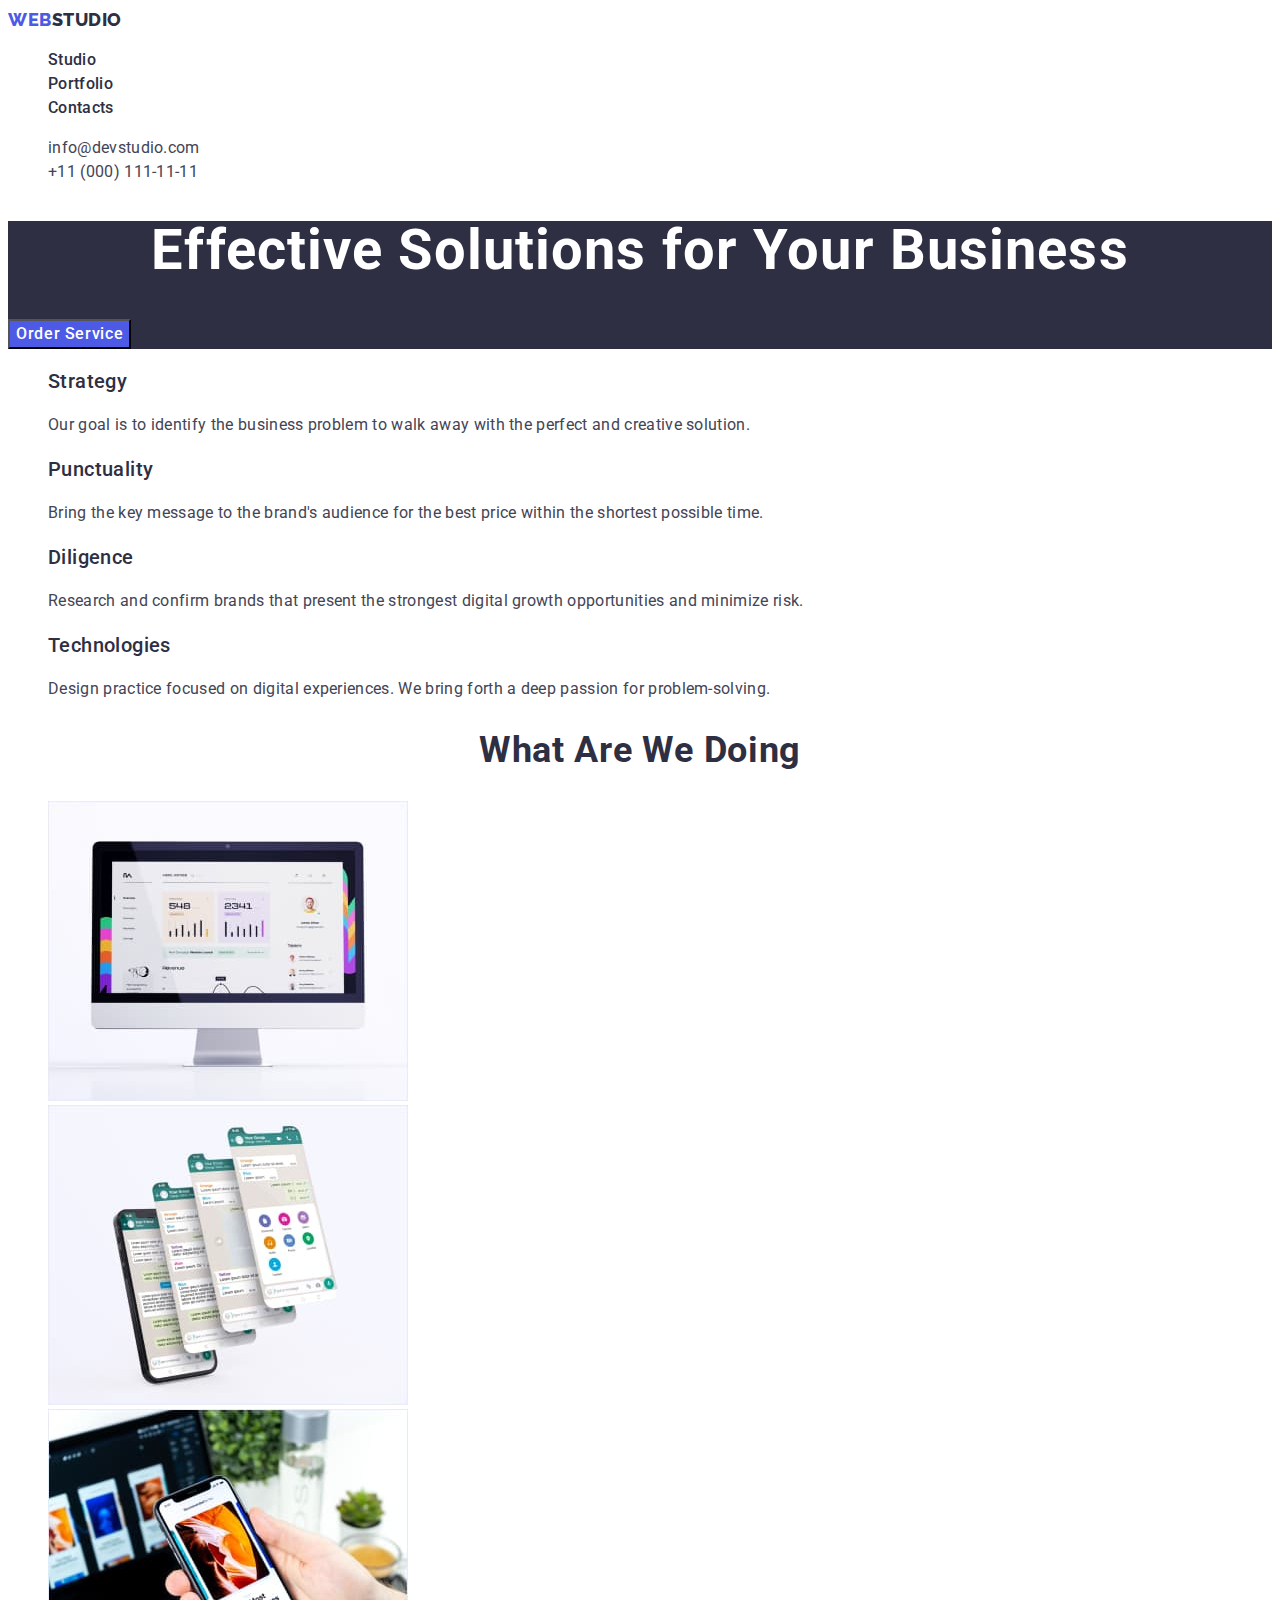
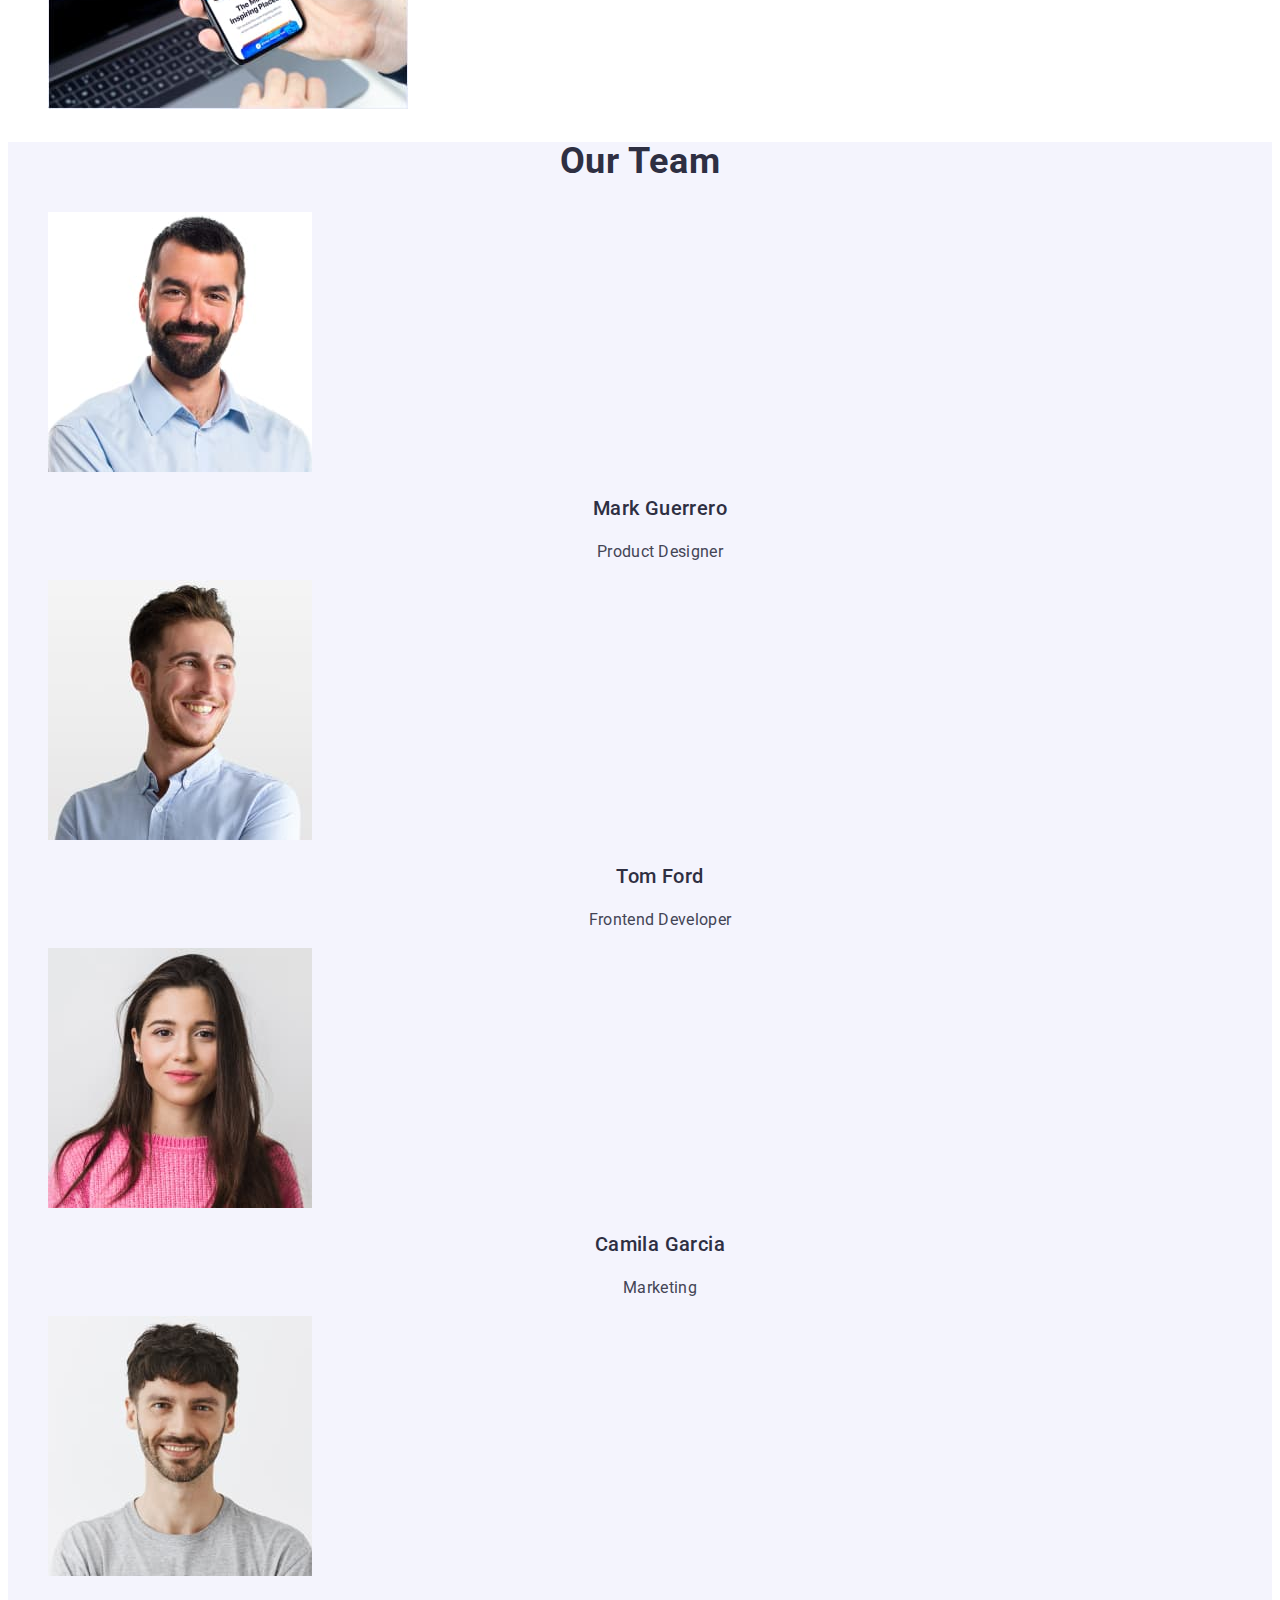
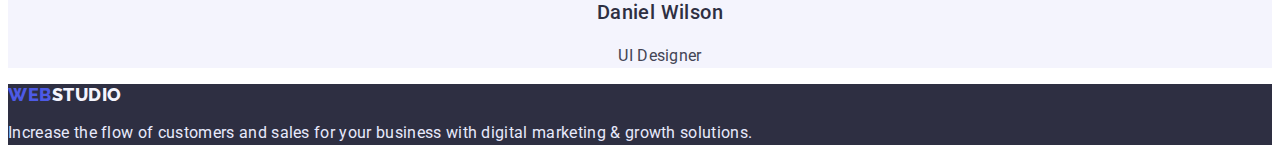
<file: index.html>
<!DOCTYPE html>
<html lang="en">
  <head>
    <meta charset="UTF-8" />
    <meta http-equiv="X-UA-Compatible" content="IE=edge" />
    <meta name="viewport" content="width=device-width, initial-scale=1.0" />
    <title>WebStudio</title>
    <link href="
    <link rel="preconnect" href="https://fonts.googleapis.com" />
    <link rel="preconnect" href="https://fonts.gstatic.com" crossorigin />
    <link
      href="https://fonts.googleapis.com/css2?family=Raleway:wght@800&family=Roboto:wght@400;500;700;900&display=swap"
      rel="stylesheet"
    />

    <link rel="stylesheet" href="./css/styles.css" />
  </head>
  <body>
    <header class="header">
      <nav class="header-navigation">
        <a class="header-logo link" href="./index.html">
          <span class="blue-word">Web</span>Studio</a
        >
        <ul class="header-list list">
          <li class="header-iten">
            <a class="header-link link" href="./index.html">Studio</a>
          </li>
          <li class="header-iten">
            <a class="header-link link" href="./portfolio.html">Portfolio</a>
          </li>
          <li class="header-iten">
            <a class="header-link link" href="./index.html">Contacts</a>
          </li>
        </ul>
      </nav>
      <address>
        <ul class="header-list list">
          <li class="header-iten link">
            <a class="header-amail link" href="mailto:info@devstudio.com"
              >info@devstudio.com</a
            >
          </li>
          <li class="header-iten link">
            <a class="header-tel link" href="tel:+110001111111"
              >+11 (000) 111-11-11</a
            >
          </li>
        </ul>
      </address>
    </header>

    <main>
      <!--Секция 1-->
      <section class="section1-fone">
        <h1 class="section1-heading">Effective Solutions for Your Business</h1>
        <button class="section1-btn" type="button">Order Service</button>
      </section>

      <!--Секция 2-->
      <section class="section2">
        <h2 class="visually-hidden">features</h2>
        <ul class="section2-list list">
          <li class="section2-item">
            <h3 class="section2-items">Strategy</h3>
            <p class="section2-tille">
              Our goal is to identify the business problem to walk away with the
              perfect and creative solution.
            </p>
          </li>
          <li class="section2-item">
            <h3 class="section2-items">Punctuality</h3>
            <p class="section2-tille">
              Bring the key message to the brand's audience for the best price
              within the shortest possible time.
            </p>
          </li>
          <li class="section2-item">
            <h3 class="section2-items">Diligence</h3>
            <p class="section2-tille">
              Research and confirm brands that present the strongest digital
              growth opportunities and minimize risk.
            </p>
          </li>
          <li class="section2-item">
            <h3 class="section2-items">Technologies</h3>
            <p class="section2-tille">
              Design practice focused on digital experiences. We bring forth a
              deep passion for problem-solving.
            </p>
          </li>
        </ul>
      </section>
      <!--Секция 3-->
      <section class="section3">
        <h2 class="section3-caption">What are we doing</h2>
        <ul class="section3-list list">
          <li class="section3-item">
            <img
              class="section3-img"
              src="./images/img1.jpg"
              alt="Research"
              width="360"
            />
          </li>
          <li class="section3-item">
            <img
              class="section3-img"
              src="./images/img2.jpg"
              alt="Communication"
              width="360"
            />
          </li>
          <li class="section3-item">
            <img
              class="section3-img"
              src="./images/img3.jpg"
              alt="Trips"
              width="360"
            />
          </li>
        </ul>
      </section>
      <!--Секция 4 -->
      <section class="section4">
        <h2 class="section4-title">Our Team</h2>
        <ul class="section4-list list">
          <li class="section4-item">
            <img
              class="section4-img"
              src="./images/img4.jpg"
              alt="Mark Guerrero"
              width="264"
            />
            <h3 class="section4-items">Mark Guerrero</h3>
            <p class="section4-desc">Product Designer</p>
          </li>

          <li class="section4-item">
            <img
              class="section4-img"
              src="./images/img5.jpg"
              alt="TTom Ford"
              width="264"
            />
            <h3 class="section4-items">Tom Ford</h3>
            <p class="section4-desc">Frontend Developer</p>
          </li>

          <li class="section4-item">
            <img
              class="section4-img"
              src="./images/img6.jpg"
              alt="Camila Garcia"
              width="264"
            />
            <h3 class="section4-items">Camila Garcia</h3>
            <p class="section4-desc">Marketing</p>
          </li>

          <li class="section4-item">
            <img
              class="section4-img"
              src="./images/img7.jpg"
              alt="Daniel Wilson"
              width="264"
            />
            <h3 class="section4-items">Daniel Wilson</h3>
            <p class="section4-desc">UI Designer</p>
          </li>
        </ul>
      </section>
    </main>

    <!--Футер-->
    <footer class="footer-fone">
      <a class="footer-logo link" href="./index.html">
        <span class="footer-blue-word">Web</span>Studio</a
      >
      <p class="footer-text">
        Increase the flow of customers and sales for your business with digital
        marketing & growth solutions.
      </p>
    </footer>
  </body>
</html>
</file>
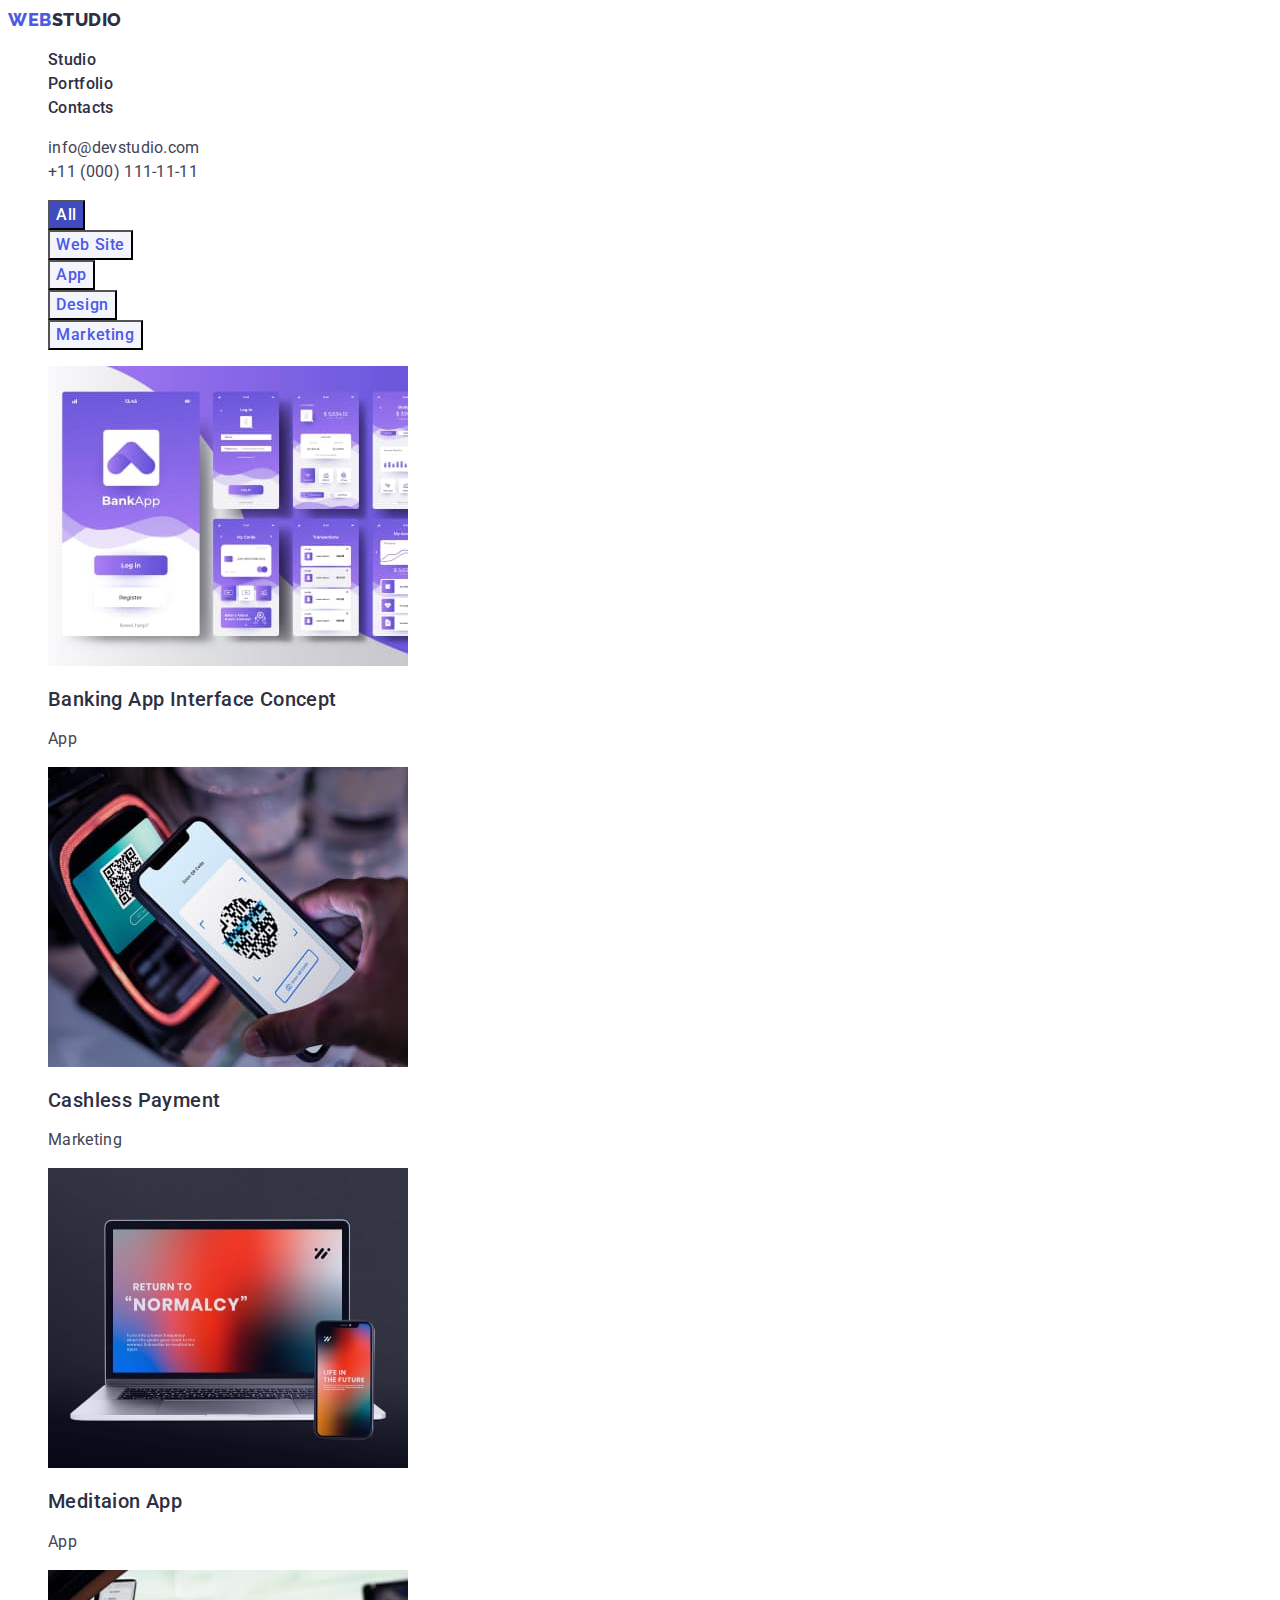
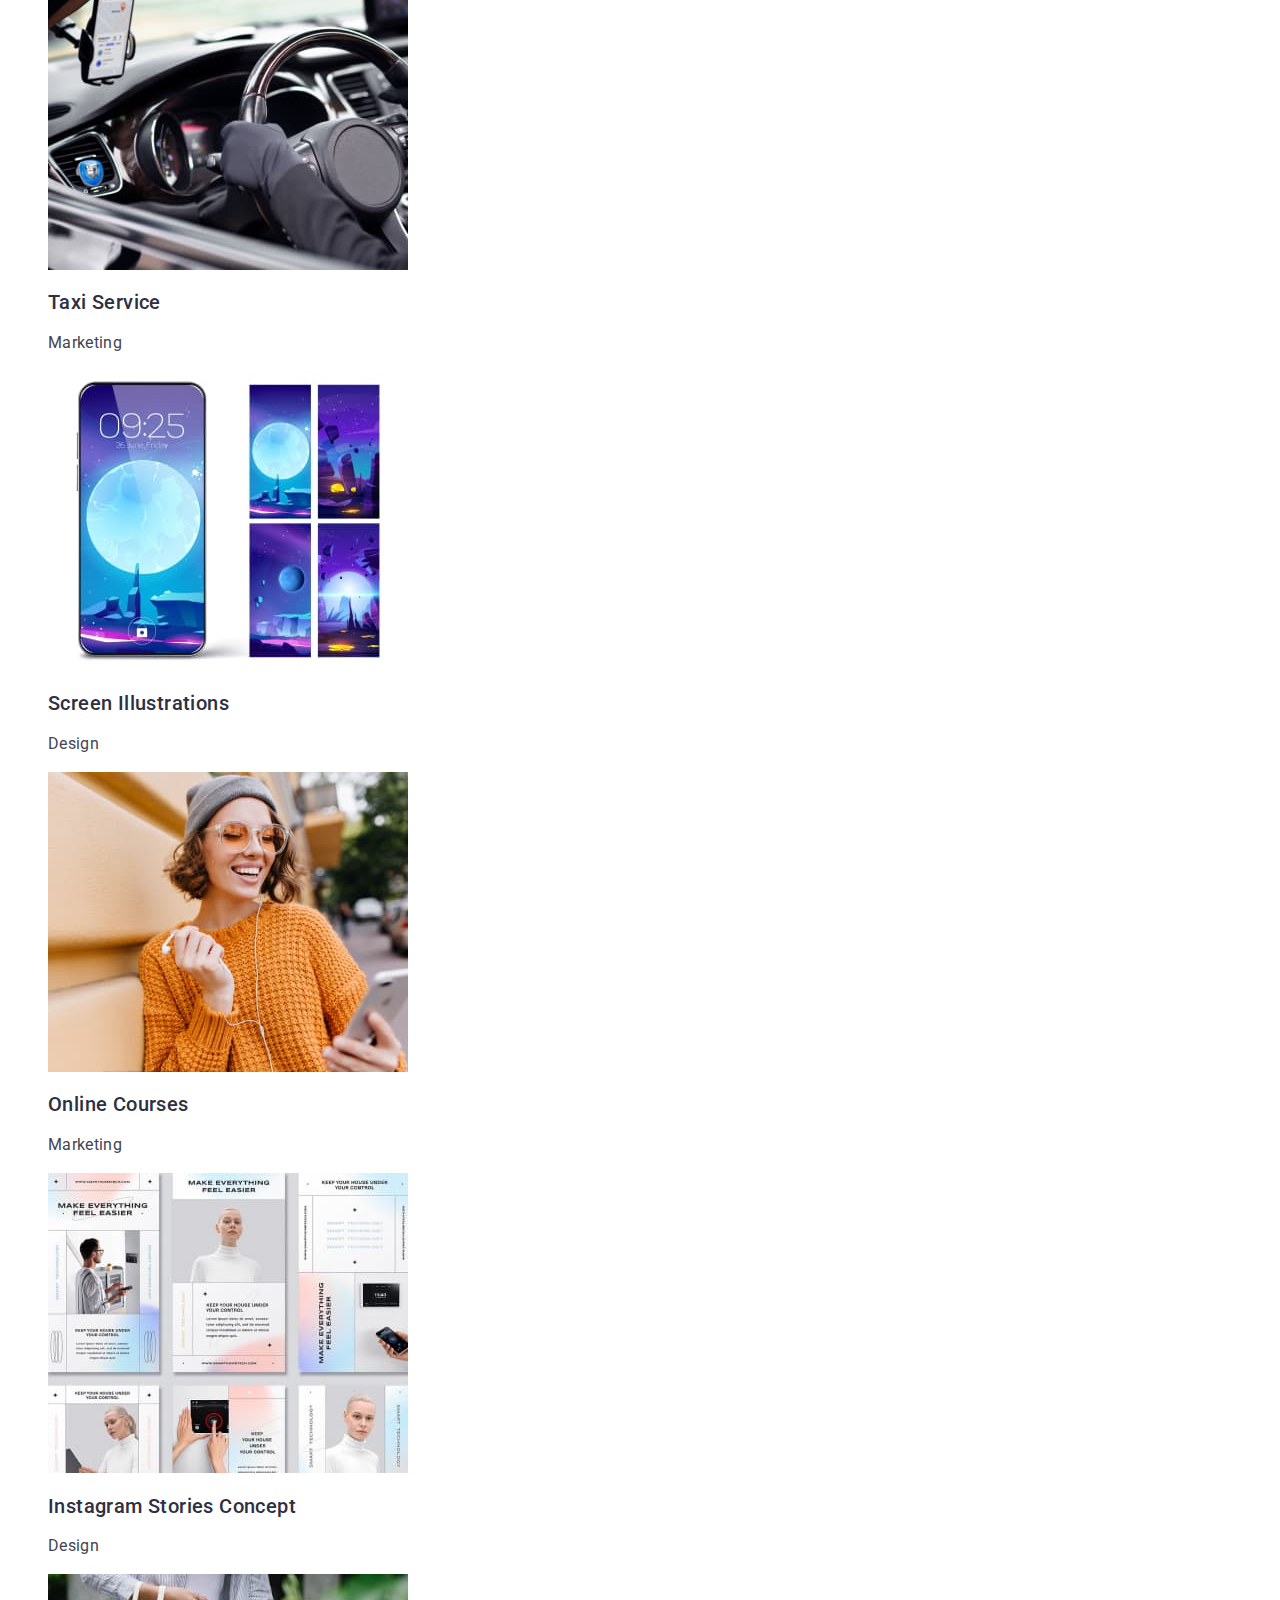
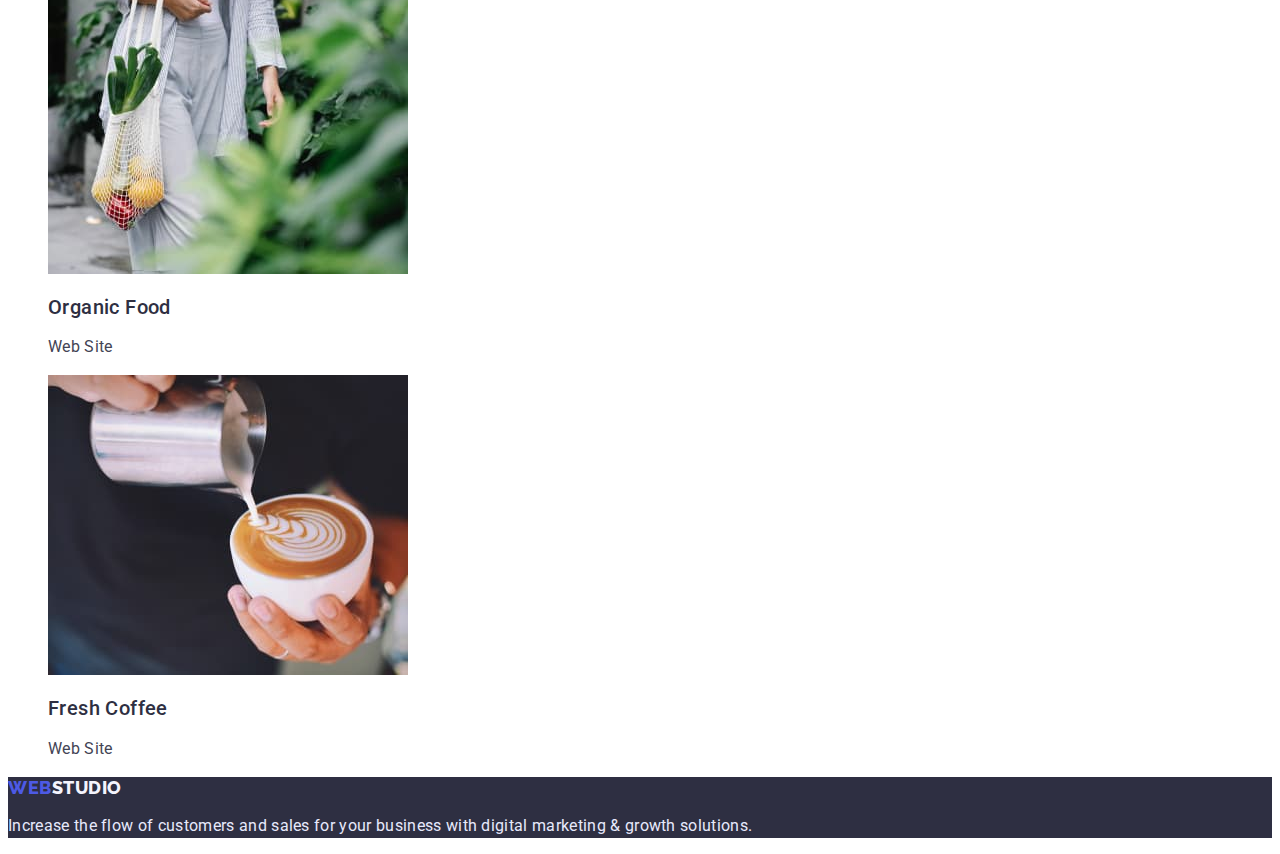
<file: portfolio.html>
<!DOCTYPE html>
<html lang="en">
  <head>
    <meta charset="UTF-8" />
    <meta http-equiv="X-UA-Compatible" content="IE=edge" />
    <meta name="viewport" content="width=device-width, initial-scale=1.0" />
    <title>Portfolio</title>

    <link href="
    <link rel="preconnect" href="https://fonts.googleapis.com" />
    <link rel="preconnect" href="https://fonts.gstatic.com" crossorigin />
    <link
      href="https://fonts.googleapis.com/css2?family=Raleway:wght@800&family=Roboto:wght@400;500;700;900&display=swap"
      rel="stylesheet"
    />

    <link rel="stylesheet" href="./css/styles.css" />
  </head>

  <body>
    <header class="header">
      <nav class="header-navigation">
        <a class="header-logo link" href="./index.html">
          <span class="blue-word">Web</span>Studio</a
        >
        <ul class="header-list list">
          <li class="header-iten">
            <a class="header-link link" href="./index.html">Studio</a>
          </li>
          <li class="header-iten">
            <a class="header-link link" href="./portfolio.html">Portfolio</a>
          </li>
          <li class="header-iten">
            <a class="header-link link" href="">Contacts</a>
          </li>
        </ul>
      </nav>
      <address>
        <ul class="header-list list">
          <li class="header-iten link">
            <a class="header-amail link" href="mailto:info@devstudio.com"
              >info@devstudio.com</a
            >
          </li>
          <li class="header-iten link">
            <a class="header-tel link" href="tel:+110001111111"
              >+11 (000) 111-11-11</a
            >
          </li>
        </ul>
      </address>
    </header>
    <main>
      <!--SECTION 1 PORTFOLIO-->
      <section class="portfolio-section">
        <h1 class="visually-hidden">Menu portfolio</h1>
        <ul class="portfolio-section-btm">
          <li class="portfolio-list-btms list">
            <button class="main-btm-portfolio" type="button">All</button>
          </li>
          <li class="portfolio-list-btms list">
            <button class="another-btm-portfolio" type="button">
              Web Site
            </button>
          </li>
          <li class="portfolio-list-btms list">
            <button class="another-btm-portfolio" type="button">App</button>
          </li>
          <li class="portfolio-list-btms list">
            <button class="another-btm-portfolio" type="button">Design</button>
          </li>
          <li class="portfolio-list-btms list">
            <button class="another-btm-portfolio" type="button">
              Marketing
            </button>
          </li>
        </ul>
        <ul>
          <li href="" class="portfolio-item list">
            <img
              class="portfolio-img"
              src="./img.portfolio/img1.jpg"
              alt="Bank App"
              width="360"
            />
            <h2 class="portfolio-items">Banking App Interface Concept</h2>
            <p class="portfolio-desc">App</p>
          </li>
          <li href="" class="portfolio-item list">
            <img
              class="portfolio-img"
              src="./img.portfolio/img2.jpg"
              alt="Payment"
              width="360"
            />
            <h2 class="portfolio-items">Cashless Payment</h2>
            <p class="portfolio-desc">Marketing</p>
          </li>
          <li href="" class="portfolio-item list">
            <img
              class="portfolio-img"
              src="./img.portfolio/img3.jpg"
              alt="Laptop"
              width="360"
            />
            <h2 class="portfolio-items">Meditaion App</h2>
            <p class="portfolio-desc">App</p>
          </li>
          <li href="" class="portfolio-item list">
            <img
              class="portfolio-img"
              src="./img.portfolio/img4.jpg"
              alt="Car"
              width="360"
            />
            <h2 class="portfolio-items">Taxi Service</h2>
            <p class="portfolio-desc">Marketing</p>
          </li>
          <li href="" class="portfolio-item list">
            <img
              class="portfolio-img"
              src="./img.portfolio/img5.jpg"
              alt="Screen Illustrations"
              width="360"
            />
            <h2 class="portfolio-items">Screen Illustrations</h2>
            <p class="portfolio-desc">Design</p>
          </li>
          <li href="" class="portfolio-item list">
            <img
              class="portfolio-img"
              src="./img.portfolio/img6.jpg"
              alt="Girl"
              width="360"
            />
            <h2 class="portfolio-items">Online Courses</h2>
            <p class="portfolio-desc">Marketing</p>
          </li>
          <li href="" class="portfolio-item list">
            <img
              class="portfolio-img"
              src="./img.portfolio/img7.jpg"
              alt="Instagram Stories"
              width="360"
            />
            <h2 class="portfolio-items">Instagram Stories Concept</h2>
            <p class="portfolio-desc">Design</p>
          </li>
          <li href="" class="portfolio-item list">
            <img
              class="portfolio-img"
              src="./img.portfolio/img8.jpg"
              alt="Organic Food"
              width="360"
            />
            <h2 class="portfolio-items">Organic Food</h2>
            <p class="portfolio-desc">Web Site</p>
          </li>
          <li href="" class="portfolio-item list">
            <img
              class="portfolio-img"
              src="./img.portfolio/img9.jpg"
              alt="Coffee"
              width="360"
            />
            <h2 class="portfolio-items">Fresh Coffee</h2>
            <p class="portfolio-desc">Web Site</p>
          </li>
        </ul>
      </section>
    </main>
    <!--Футер-->
    <footer class="footer-fone">
      <a class="footer-logo link" href="./index.html">
        <span class="footer-blue-word">Web</span>Studio</a
      >
      <p class="footer-text">
        Increase the flow of customers and sales for your business with digital
        marketing & growth solutions.
      </p>
    </footer>
  </body>
</html>
</file>
<file: css/styles.css>
:root{
    --main-title-color:#ffffff;
    --main-color-text: #ffffff;
    --text-color-link: #2e2f42;
    --text-over:#434455;
    --logo-blue-color:#4D5AE5;
    --main-color-fone-btm:#4D5AE5;
    --color-for-text-icon:#404bbf;
    --main-section-fone: #2E2F42;
    --text-color-footer:#F4F4FD;
    --text-footer:#E7E9FC;
    --section-fone-our-team:#F4F4FD;
    --color-for-btm-fone: #404BBF;
    --portfolio-another-btm-text: #4D5AE5;
    --portfolio-another-btm-fone: #F4F4FD;
    --portfolio-section-fone: #E5E5E5;
}

    body{
    font-family: 'Roboto', sans-serif;
    background-color: var(--main-title-color);
    color: var(--text-color-link);
    }
    .link{
        text-decoration: none;
    }
    .list{
        list-style: none;
    }

/*------------------HEADER----------------*/
    .header {}

    .header-navigation {}

    .header-logo {
        font-family: 'Raleway', sans-serif;
        font-weight: 800;
        font-size: 18px;
        line-height: 1.33;
        letter-spacing: 0.03em;
        text-transform: uppercase;
        color: var(--text-color-link);
    }

    .blue-word{
        color: var(--logo-blue-color);
    }

    .header-list {}

    .header-iten {}

    .header-link {
        font-weight: 500;
        font-size: 16px;
        line-height: 1.5;
        letter-spacing: 0.02em;
        color: var(--text-color-link);
    }
    .header-link:hover,
    .header-link:focus
    {
        color:  var(--color-for-text-icon);
    }

     .header-amail{
        font-style: normal;
        font-size: 16px;
        line-height: 1.5;
        letter-spacing: 0.02em;
        color: var(--text-over);
        }
        .header-amail:hover ,
        .header-amail:focus
        {
        color: var(--color-for-text-icon);
        }
    .header-tel {
        font-style: normal;
        font-size: 16px;
        line-height: 1.5;
        letter-spacing: 0.02em;
        color: var(--text-over);
    }
    .header-tel:hover , 
    .header-tel:focus
    {
        color:  var(--color-for-text-icon);
    }
/*------------------SECTION 1----------------*/
    .section1-fone {
        background: var(--main-section-fone);
    }

/*Effective Solutions for Your Business*/
    .section1-heading{
        font-weight: 700;
        font-size: 56px;
        line-height: 1.07;
        text-align: center;
        letter-spacing: 0.02em;
        color: var(--main-color-text);
    }

    .section1-btn{
        font-family: 'Roboto', sans-serif;
        font-weight: 500;
        font-size: 16px;
        line-height: 1.5; 
        align-items: center;
        letter-spacing: 0.04em;
        color: var(--main-color-text);
        background-color: var(--main-color-fone-btm);
        cursor: pointer;
    }
    .section1-btn:hover,
    .section1-btn:focus 
    {
        background-color:   var(--color-for-text-icon);
    }
    /*------------------SECTION 2----------------*/
    .section2 {}

    .visually-hidden{
        position: absolute;
        width: 1px;
        height: 1px;
        margin: -1px;
        border: 0;
        padding: 0;
        white-space: nowrap;
        clip-path: inset(100%);
        clip: rect(0 0 0 0);
        overflow: hidden;
    }

    .section2-list {
    }

    .section2-item{
    }

    .section2-items {
        font-weight: 500;
        font-size: 20px;
        line-height: 1.2;
        letter-spacing: 0.02em;
        color: var(--text-color-link);
    }

    .section2-tille {
        font-size: 16px;
        line-height: 1.5;
        letter-spacing: 0.02em;    
        color: var(--text-over);
    }
     /*------------------SECTION 3----------------*/
    .section3 {}

    .section3-caption {
        font-weight: 700;
        font-size: 36px;
        line-height: 1.11;
        text-align: center;
        letter-spacing: 0.02em;
        text-transform: capitalize;    
        color: var(--text-color-link);
    }

    .section3-list {}

    .section3-item {}

    .section3-img {
        width: 360px;
        height: 300px;
    }
     /*------------------SECTION 4----------------*/
    .section4 {
        background: var(--section-fone-our-team);
    }

    .section4-title {
        font-weight: 700;
        font-size: 36px;
        line-height: 1.11;
        text-align: center;
        letter-spacing: 0.02em;
        text-transform: capitalize;
        color: var(--text-color-link);
    }
    .section4-list {}

    .section4-item {}

    .section4-img {
        width: 264px;
        height: 260px;
    }
    .section4-items {
        font-weight: 500;
        font-size: 20px;
        line-height: 1.2;
        text-align: center;
        letter-spacing: 0.02em;
        color: var(--text-color-link);
    }
    .section4-desc {
        font-size: 16px;
        line-height: 1.5;
        text-align: center;
        letter-spacing: 0.02em;
        color: var(--text-over);
    }
    /*------------------FOOTER---------------*/
    .footer-fone {
            background: var(--main-section-fone);
         }

     .footer-logo {
        font-family: 'Raleway',sans-serif;
        font-weight: 800;
        font-size: 18px;
        line-height: 1.17;
        letter-spacing: 0.03em;
        text-transform: uppercase;
        color: var(--text-color-footer);
    }
    .footer-blue-word {
        color: var(--logo-blue-color);
    }
    .footer-text {
        font-size: 16px;
        line-height: 1.5;
        letter-spacing: 0.02em;
        color: var(--text-footer);
    }

        /*------------------Portfolio---------------*/
        .portfolio-section {
        }
    
        .visually-hidden {}
    
        .portfolio-section-btm {}
    
        .portfolio-list-btms {}

        .main-btm-portfolio {
            font-family: 'Roboto';
            font-weight: 500;
            font-size: 16px;
            line-height: 1.5;
            text-align: center;
            letter-spacing: 0.04em;
            color: var(--main-color-text);
            background : var(--color-for-btm-fone);
            cursor: pointer;
         }
    
        .another-btm-portfolio {
            font-family: 'Roboto';
            font-weight: 500;
            font-size: 16px;
            line-height: 1.5;
            text-align: center;
            letter-spacing: 0.04em;
            color: var(--portfolio-another-btm-text);
            background: var(--portfolio-another-btm-fone);
            cursor: pointer;
        }

        .another-btm-portfolio:hover,
        .another-btm-portfolio:focus {
            color: var(--main-color-text);
            background-color: var(--color-for-text-icon);
        }



        .portfolio-item {
        }
        
        .portfolio-img {

        }
        
        .portfolio-items {
        font-weight: 500;
        font-size: 20px;
        line-height: 1.2;        
        letter-spacing: 0.02em;
        }
        
        .portfolio-desc {
        font-size: 16px;
        line-height: 1.5;
        letter-spacing: 0.02em;
        color: var(--text-over);
        }
</file>
